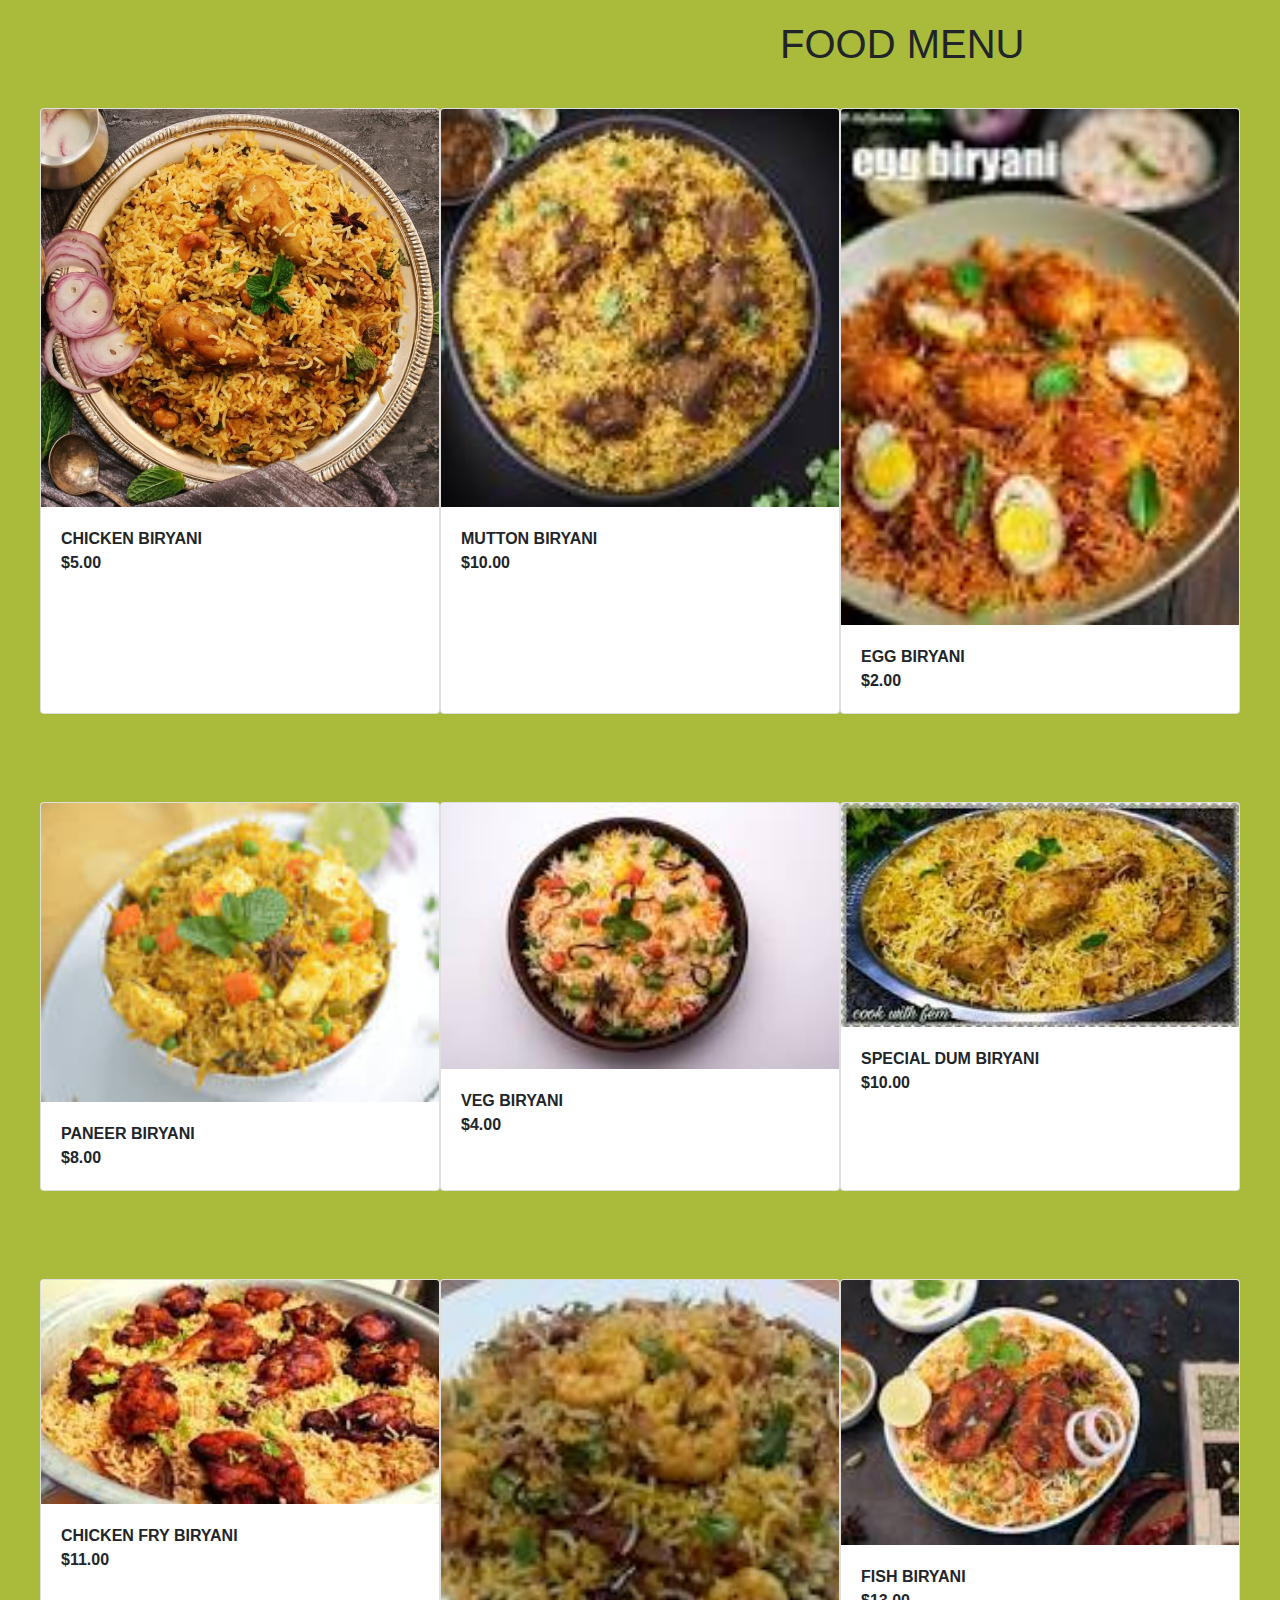
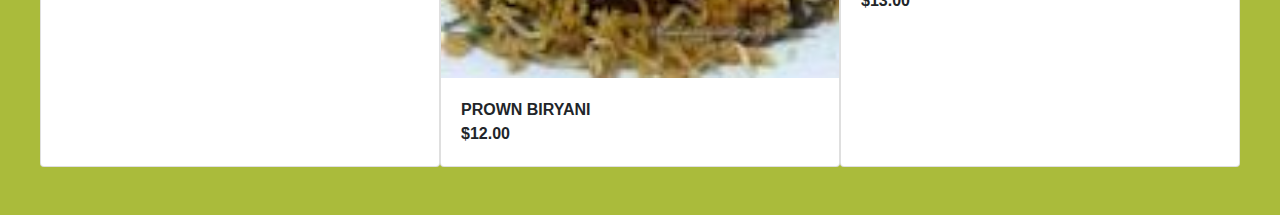
<file: food1.html>
<!doctype html>
<html lang="en">
  <head>
    <!-- Required meta tags -->
    <meta charset="utf-8">
    <meta name="viewport" content="width=device-width, initial-scale=1, shrink-to-fit=no">

    <!-- Bootstrap CSS -->
    <link rel="stylesheet" href="https://cdn.jsdelivr.net/npm/bootstrap@4.3.1/dist/css/bootstrap.min.css" integrity="sha384-ggOyR0iXCbMQv3Xipma34MD+dH/1fQ784/j6cY/iJTQUOhcWr7x9JvoRxT2MZw1T" crossorigin="anonymous">
    <link rel="stylesheet" href="food1style.css">
    <title>FOOD MENU</title>
  </head>
  <body>
    

    <!-- Optional JavaScript -->
    <!-- jQuery first, then Popper.js, then Bootstrap JS -->
    <script src="https://code.jquery.com/jquery-3.3.1.slim.min.js" integrity="sha384-q8i/X+965DzO0rT7abK41JStQIAqVgRVzpbzo5smXKp4YfRvH+8abtTE1Pi6jizo" crossorigin="anonymous"></script>
    <script src="https://cdn.jsdelivr.net/npm/popper.js@1.14.7/dist/umd/popper.min.js" integrity="sha384-UO2eT0CpHqdSJQ6hJty5KVphtPhzWj9WO1clHTMGa3JDZwrnQq4sF86dIHNDz0W1" crossorigin="anonymous"></script>
    <script src="https://cdn.jsdelivr.net/npm/bootstrap@4.3.1/dist/js/bootstrap.min.js" integrity="sha384-JjSmVgyd0p3pXB1rRibZUAYoIIy6OrQ6VrjIEaFf/nJGzIxFDsf4x0xIM+B07jRM" crossorigin="anonymous"></script>
    <div class="ok">
        <h1>FOOD MENU</h1>
    <div class="ok1">
    <div class="card" style="width: 30rem;" id="c1">
        <img class="card-img-top" src="biryani1.jpg" alt="Card image cap">
        <div class="card-body">
          <p class="card-text"><B>CHICKEN BIRYANI</B>  <br> <b>$5.00</b> </p>
        </div>
      </div>

      <div class="card" style="width: 30rem;" id="c2">
        <img class="card-img-top" src="B2.jpg" alt="Card image cap">
        <div class="card-body">
          <p class="card-text"><B>MUTTON BIRYANI</B>  <br> <b>$10.00</b> </p>
        </div>
      </div>
      
      
      <div class="card" style="width: 30rem;" id="c3">
        <img class="card-img-top" src="B3.jpg" alt="Card image cap">
        <div class="card-body">
          <p class="card-text"><B>EGG BIRYANI</B>  <br> <b>$2.00</b> </p>
        </div>
      </div>
      
</div>

<br><br>

<div class="ok1">
    <div class="card" style="width: 30rem;" id="c1">
        <img class="card-img-top" src="B4.jpg" alt="Card image cap">
        <div class="card-body">
          <p class="card-text"><B>PANEER BIRYANI</B>  <br> <b>$8.00</b> </p>
        </div>
      </div>

      <div class="card" style="width: 30rem;" id="c2">
        <img class="card-img-top" src="B5.jpg" alt="Card image cap">
        <div class="card-body">
          <p class="card-text"><B>VEG BIRYANI</B>  <br> <b>$4.00</b> </p>
        </div>
      </div>
      
      
      <div class="card" style="width: 30rem;" id="c3">
        <img class="card-img-top" src="B6.jpg" alt="Card image cap">
        <div class="card-body">
          <p class="card-text"><B>SPECIAL DUM BIRYANI</B>  <br> <b>$10.00</b> </p>
        </div>
      </div>
      
</div>
<br><br>

<div class="ok1">
    <div class="card" style="width: 30rem;" id="c1">
        <img class="card-img-top" src="B7.jpg" alt="Card image cap">
        <div class="card-body">
          <p class="card-text"><B>CHICKEN FRY BIRYANI</B>  <br> <b>$11.00</b> </p>
        </div>
      </div>

      <div class="card" style="width: 30rem;" id="c2">
        <img class="card-img-top" src="B8.jpg" alt="Card image cap">
        <div class="card-body">
          <p class="card-text"><B>PROWN BIRYANI</B>  <br> <b>$12.00</b> </p>
        </div>
      </div>
      
      
      <div class="card" style="width: 30rem;" id="c3">
        <img class="card-img-top" src="B9.jpg" alt="Card image cap">
        <div class="card-body">
          <p class="card-text"><B>FISH BIRYANI</B>  <br> <b>$13.00</b> </p>
        </div>
      </div>
      
</div>
<br><br>
      
</div>
</body>
</html>
</file>
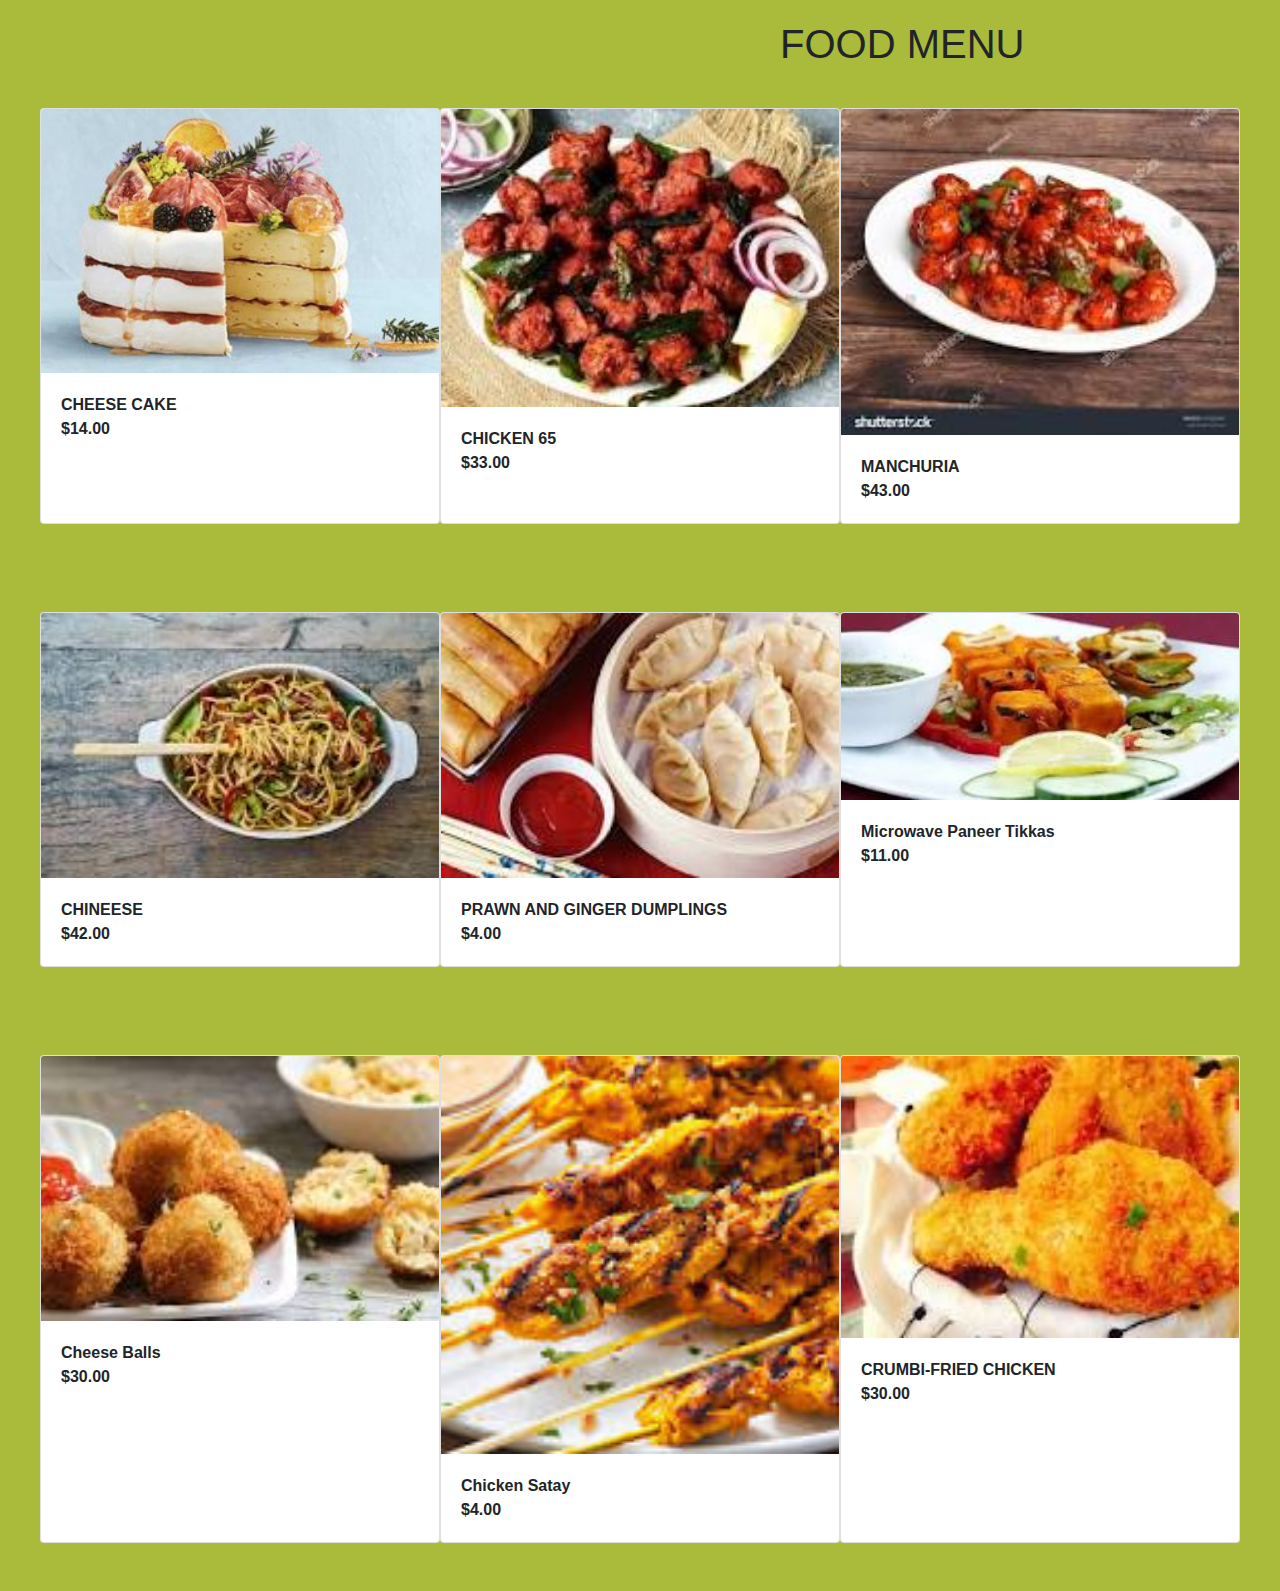
<file: food2.html>
<!doctype html>
<html lang="en">
  <head>
    <!-- Required meta tags -->
    <meta charset="utf-8">
    <meta name="viewport" content="width=device-width, initial-scale=1, shrink-to-fit=no">

    <!-- Bootstrap CSS -->
    <link rel="stylesheet" href="https://cdn.jsdelivr.net/npm/bootstrap@4.3.1/dist/css/bootstrap.min.css" integrity="sha384-ggOyR0iXCbMQv3Xipma34MD+dH/1fQ784/j6cY/iJTQUOhcWr7x9JvoRxT2MZw1T" crossorigin="anonymous">
    <link rel="stylesheet" href="food1style.css">
    <title>FOOD MENU</title>
  </head>
  <body>
    

    <!-- Optional JavaScript -->
    <!-- jQuery first, then Popper.js, then Bootstrap JS -->
    <script src="https://code.jquery.com/jquery-3.3.1.slim.min.js" integrity="sha384-q8i/X+965DzO0rT7abK41JStQIAqVgRVzpbzo5smXKp4YfRvH+8abtTE1Pi6jizo" crossorigin="anonymous"></script>
    <script src="https://cdn.jsdelivr.net/npm/popper.js@1.14.7/dist/umd/popper.min.js" integrity="sha384-UO2eT0CpHqdSJQ6hJty5KVphtPhzWj9WO1clHTMGa3JDZwrnQq4sF86dIHNDz0W1" crossorigin="anonymous"></script>
    <script src="https://cdn.jsdelivr.net/npm/bootstrap@4.3.1/dist/js/bootstrap.min.js" integrity="sha384-JjSmVgyd0p3pXB1rRibZUAYoIIy6OrQ6VrjIEaFf/nJGzIxFDsf4x0xIM+B07jRM" crossorigin="anonymous"></script>
    <div class="ok">
        <h1>FOOD MENU</h1>
    <div class="ok1">
    <div class="card" style="width: 30rem;" id="c1">
        <img class="card-img-top" src="S1.jpg" alt="Card image cap">
        <div class="card-body">
          <p class="card-text"><B>CHEESE CAKE</B>  <br> <b>$14.00</b> </p>
        </div>
      </div>

      <div class="card" style="width: 30rem;" id="c2">
        <img class="card-img-top" src="S2.jpg" alt="Card image cap">
        <div class="card-body">
          <p class="card-text"><B>CHICKEN 65</B>  <br> <b>$33.00</b> </p>
        </div>
      </div>
      
      
      <div class="card" style="width: 30rem;" id="c3">
        <img class="card-img-top" src="S3.jpg" alt="Card image cap">
        <div class="card-body">
          <p class="card-text"><B>MANCHURIA</B>  <br> <b>$43.00</b> </p>
        </div>
      </div>
      
</div>

<br><br>

<div class="ok1">
    <div class="card" style="width: 30rem;" id="c1">
        <img class="card-img-top" src="S4.jpg" alt="Card image cap">
        <div class="card-body">
          <p class="card-text"><B>CHINEESE</B>  <br> <b>$42.00</b> </p>
        </div>
      </div>

      <div class="card" style="width: 30rem;" id="c2">
        <img class="card-img-top" src="S5.jpg" alt="Card image cap">
        <div class="card-body">
          <p class="card-text"><B>PRAWN AND GINGER DUMPLINGS</B>  <br> <b>$4.00</b> </p>
        </div>
      </div>
      
      
      <div class="card" style="width: 30rem;" id="c3">
        <img class="card-img-top" src="S6.jpg" alt="Card image cap">
        <div class="card-body">
          <p class="card-text"><B>Microwave Paneer Tikkas</B>  <br> <b>$11.00</b> </p>
        </div>
      </div>
      
</div>
<br><br>

<div class="ok1">
    <div class="card" style="width: 30rem;" id="c1">
        <img class="card-img-top" src="S7.jpg" alt="Card image cap">
        <div class="card-body">
          <p class="card-text"><B>Cheese Balls</B>  <br> <b>$30.00</b> </p>
        </div>
      </div>

      <div class="card" style="width: 30rem;" id="c2">
        <img class="card-img-top" src="S8.jpg" alt="Card image cap">
        <div class="card-body">
          <p class="card-text"><B>Chicken Satay</B>  <br> <b>$4.00</b> </p>
        </div>
      </div>
      
      
      <div class="card" style="width: 30rem;" id="c3">
        <img class="card-img-top" src="S9.jpg" alt="Card image cap">
        <div class="card-body">
          <p class="card-text"><B>CRUMBI-FRIED CHICKEN</B>  <br> <b>$30.00</b> </p>
        </div>
      </div>
      
</div>
<br><br>
      
</div>
</body>
</html>
</file>
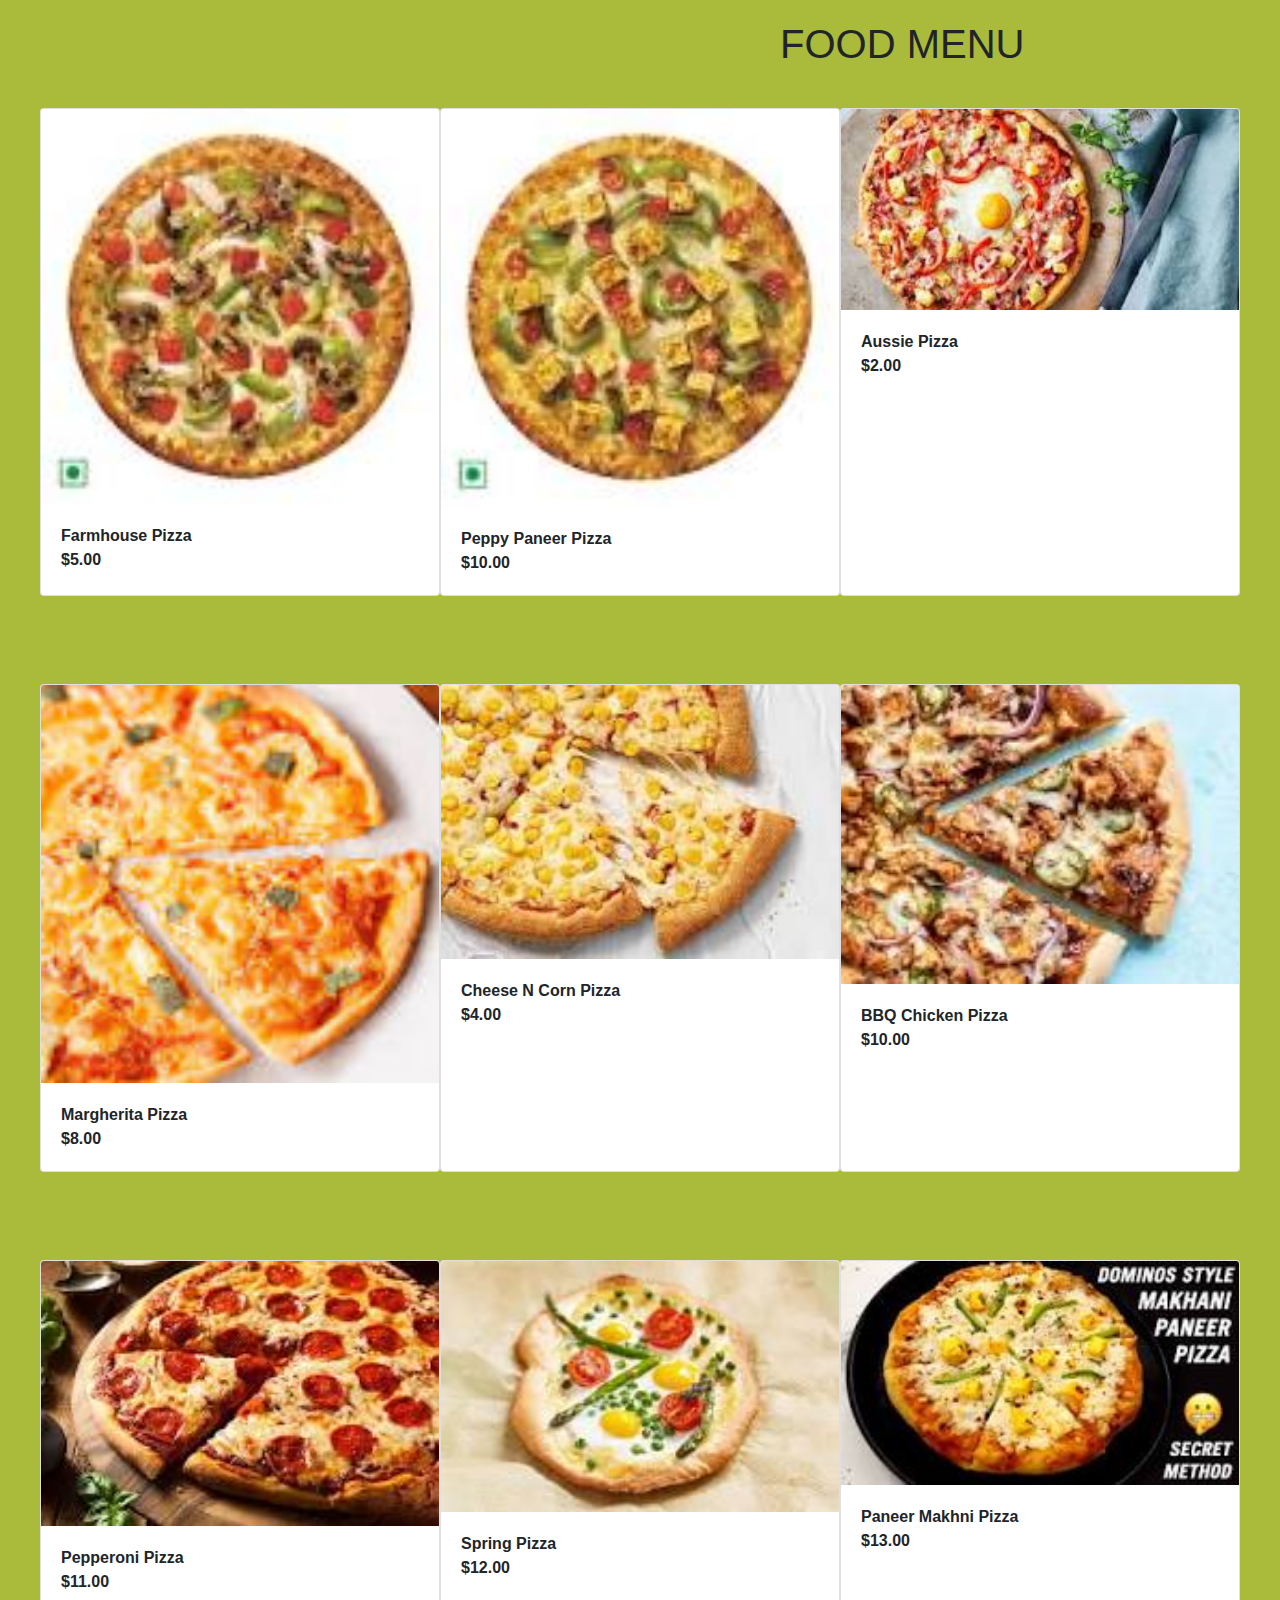
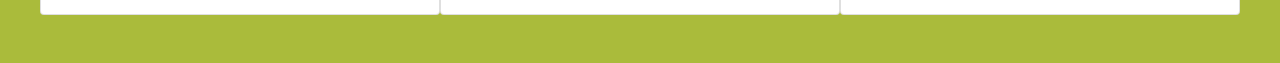
<file: food3.html>
<!doctype html>
<html lang="en">
  <head>
    <!-- Required meta tags -->
    <meta charset="utf-8">
    <meta name="viewport" content="width=device-width, initial-scale=1, shrink-to-fit=no">

    <!-- Bootstrap CSS -->
    <link rel="stylesheet" href="https://cdn.jsdelivr.net/npm/bootstrap@4.3.1/dist/css/bootstrap.min.css" integrity="sha384-ggOyR0iXCbMQv3Xipma34MD+dH/1fQ784/j6cY/iJTQUOhcWr7x9JvoRxT2MZw1T" crossorigin="anonymous">
    <link rel="stylesheet" href="food1style.css">
    <title>FOOD MENU</title>
  </head>
  <body>
    

    <!-- Optional JavaScript -->
    <!-- jQuery first, then Popper.js, then Bootstrap JS -->
    <script src="https://code.jquery.com/jquery-3.3.1.slim.min.js" integrity="sha384-q8i/X+965DzO0rT7abK41JStQIAqVgRVzpbzo5smXKp4YfRvH+8abtTE1Pi6jizo" crossorigin="anonymous"></script>
    <script src="https://cdn.jsdelivr.net/npm/popper.js@1.14.7/dist/umd/popper.min.js" integrity="sha384-UO2eT0CpHqdSJQ6hJty5KVphtPhzWj9WO1clHTMGa3JDZwrnQq4sF86dIHNDz0W1" crossorigin="anonymous"></script>
    <script src="https://cdn.jsdelivr.net/npm/bootstrap@4.3.1/dist/js/bootstrap.min.js" integrity="sha384-JjSmVgyd0p3pXB1rRibZUAYoIIy6OrQ6VrjIEaFf/nJGzIxFDsf4x0xIM+B07jRM" crossorigin="anonymous"></script>
    <div class="ok">
        <h1>FOOD MENU</h1>
    <div class="ok1">
    <div class="card" style="width: 30rem;" id="c1">
        <img class="card-img-top" src="P1.jpg" alt="Card image cap">
        <div class="card-body">
          <p class="card-text"><B>Farmhouse Pizza</B>  <br> <b>$5.00</b> </p>
        </div>
      </div>

      <div class="card" style="width: 30rem;" id="c2">
        <img class="card-img-top" src="P2.jpg" alt="Card image cap">
        <div class="card-body">
          <p class="card-text"><B>Peppy Paneer Pizza</B>  <br> <b>$10.00</b> </p>
        </div>
      </div>
      
      
      <div class="card" style="width: 30rem;" id="c3">
        <img class="card-img-top" src="P3.jpg" alt="Card image cap">
        <div class="card-body">
          <p class="card-text"><B>Aussie Pizza</B>  <br> <b>$2.00</b> </p>
        </div>
      </div>
      
</div>

<br><br>

<div class="ok1">
    <div class="card" style="width: 30rem;" id="c1">
        <img class="card-img-top" src="P4.jpg" alt="Card image cap">
        <div class="card-body">
          <p class="card-text"><B>Margherita Pizza</B>  <br> <b>$8.00</b> </p>
        </div>
      </div>

      <div class="card" style="width: 30rem;" id="c2">
        <img class="card-img-top" src="P5.jpg" alt="Card image cap">
        <div class="card-body">
          <p class="card-text"><B>Cheese N Corn Pizza</B>  <br> <b>$4.00</b> </p>
        </div>
      </div>
      
      
      <div class="card" style="width: 30rem;" id="c3">
        <img class="card-img-top" src="P6.jpg" alt="Card image cap">
        <div class="card-body">
          <p class="card-text"><B>BBQ Chicken Pizza</B>  <br> <b>$10.00</b> </p>
        </div>
      </div>
      
</div>
<br><br>

<div class="ok1">
    <div class="card" style="width: 30rem;" id="c1">
        <img class="card-img-top" src="P7.jpg" alt="Card image cap">
        <div class="card-body">
          <p class="card-text"><B>Pepperoni Pizza</B>  <br> <b>$11.00</b> </p>
        </div>
      </div>

      <div class="card" style="width: 30rem;" id="c2">
        <img class="card-img-top" src="P8.jpg" alt="Card image cap">
        <div class="card-body">
          <p class="card-text"><B>Spring Pizza</B>  <br> <b>$12.00</b> </p>
        </div>
      </div>
      
      
      <div class="card" style="width: 30rem;" id="c3">
        <img class="card-img-top" src="P9.jpg" alt="Card image cap">
        <div class="card-body">
          <p class="card-text"><B>Paneer Makhni Pizza</B>  <br> <b>$13.00</b> </p>
        </div>
      </div>
      
</div>
<br><br>
      
</div>
</body>
</html>
</file>
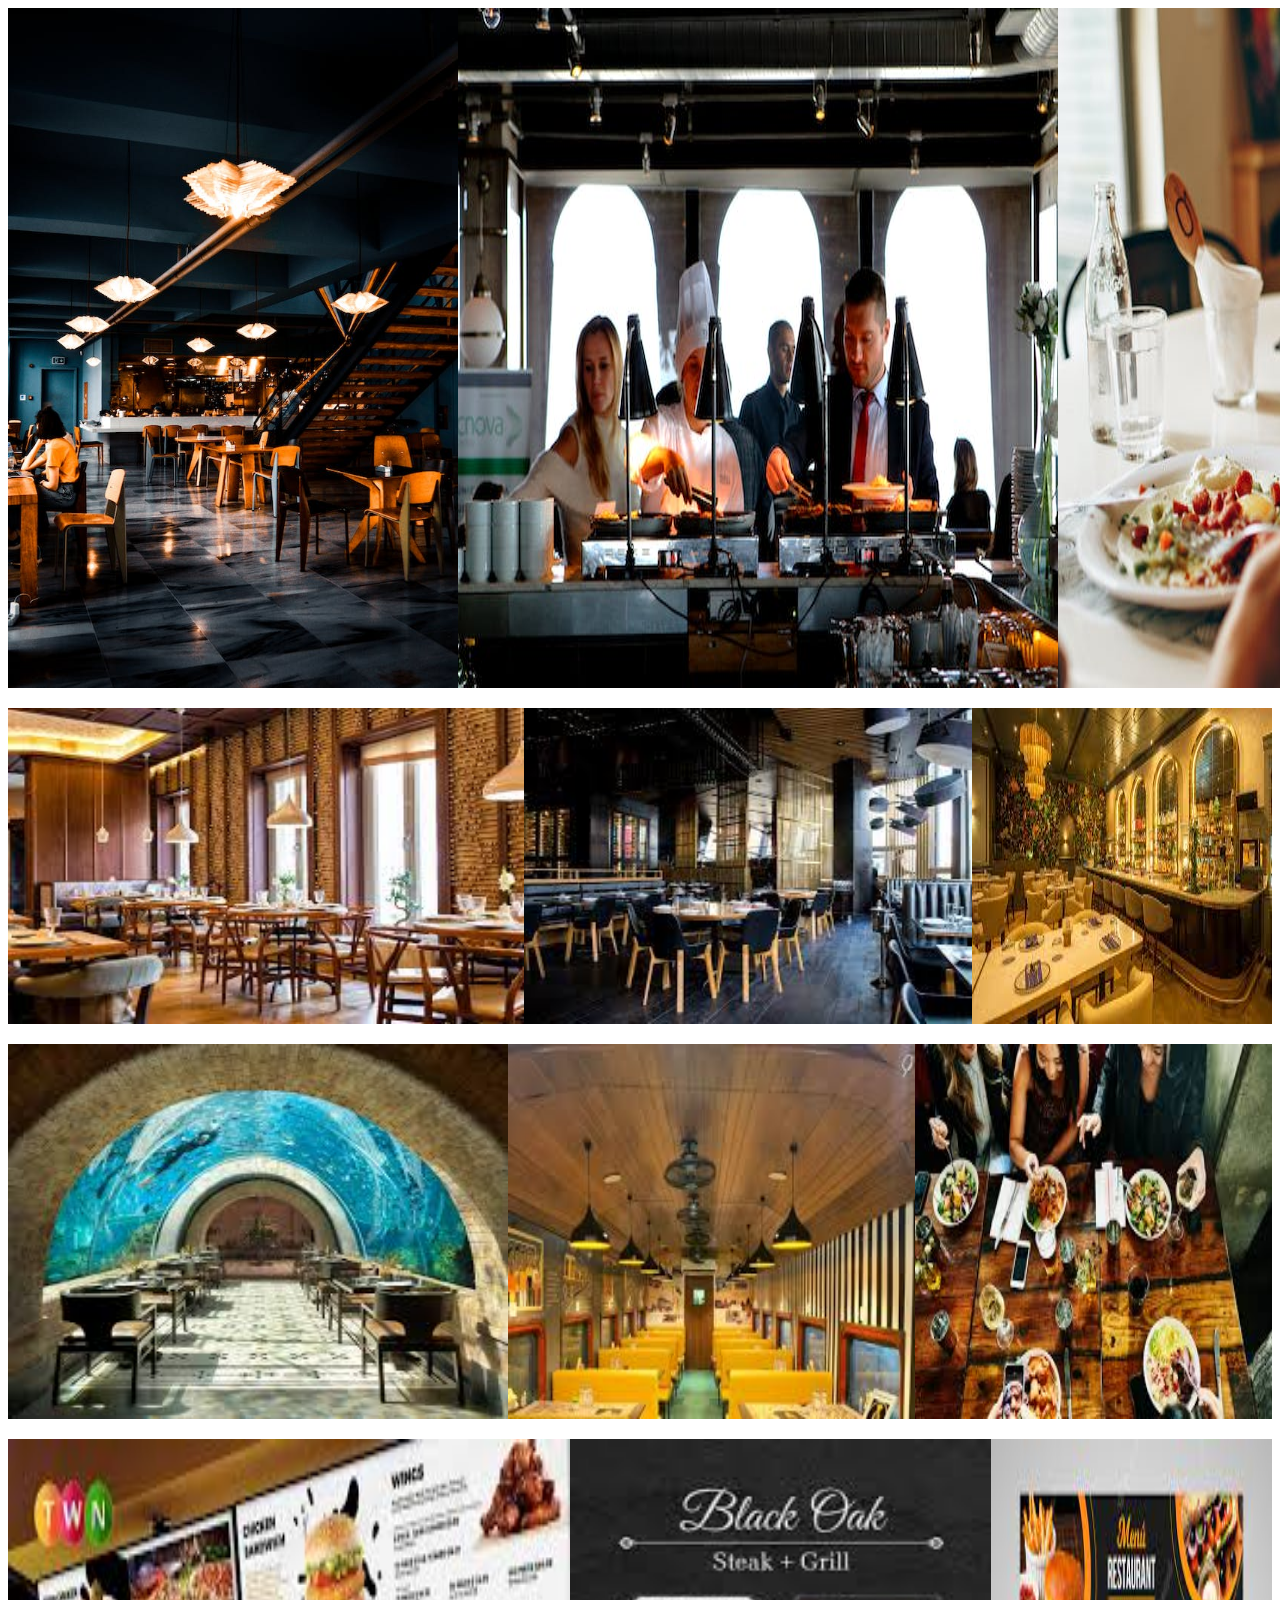
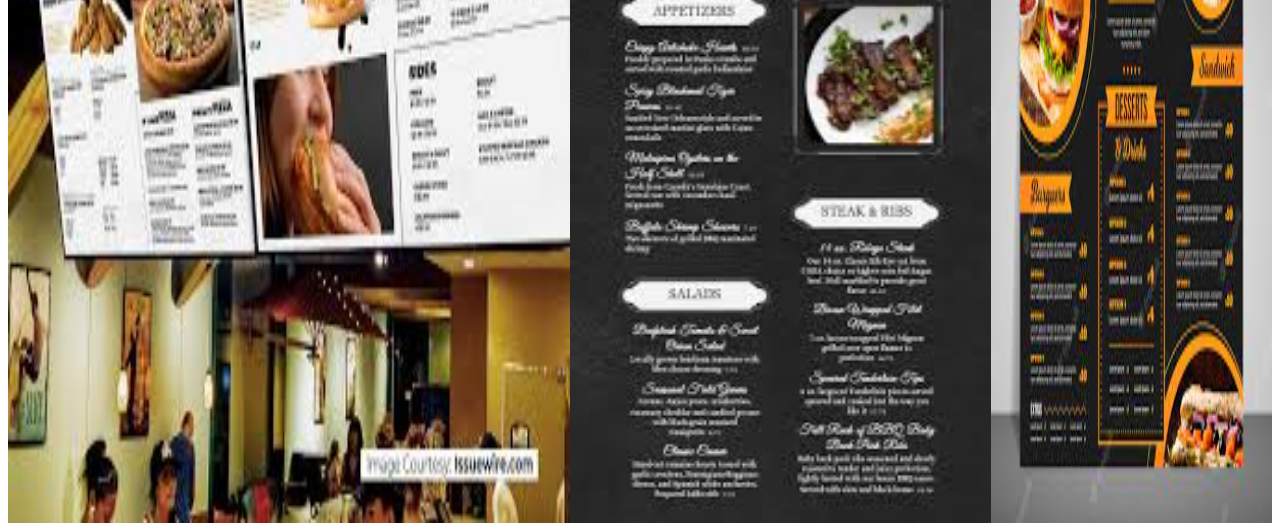
<file: gallery.html>
<!DOCTYPE html>
<html lang="en">
<head>
    <link rel="stylesheet" href="gallerycss.css">
    <meta charset="UTF-8">
    <meta http-equiv="X-UA-Compatible" content="IE=edge">
    <meta name="viewport" content="width=device-width, initial-scale=1.0">
    <title>RESTAURENT PHOTOS</title>
</head>
<body>
    <div class="ok">
            <img src="img6.jpeg" alt="" id="ok11">
            <img src="img7.jpeg" alt="" id="ook">
            <img src="img8.jpeg" alt="" id="ook11">
        </div>
        <div class="ok2">
            <img src="img9.jpg" alt=""  id="ok22">
            <img src="img10.jpg" alt="" id="ok33">
            <img src="img11.jpg" alt="" id="ok44">
        </div>

        <div class="ok3">
            <img src="img12.jpg" alt="" id="ok222">
            <img src="img13.jpg" alt="" id="ok333">
            <img src="img14.jpg" alt="" id="ok444">
        </div>

        <div class="ok4">
            <img src="img15.jpg" alt=""  id="ok2222">
            <img src="img16.jpg" alt="" id="ok3333">
            <img src="img17.jpg" alt="" id="ok4444">
        </div>

</body>
</html>
</file>
<file: food1style.css>
.ok1
{
    margin-top: 40px;
    display: flex;
    padding-left:40px;
    justify-content: space-between;
    padding-right:40px;
}

.ok
{
    background-color: rgb(170, 187, 59);
}

.ok h1
{
    padding-top: 20px;
    margin-left: 780px;
}
</file>
<file: gallerycss.css>
.ok
{
    display: flex;
    justify-content: space-between;
}

#ook
{
    width: 700px;
}

#ok11
{
    width: 450px;
}

.ok2
{
    margin-top:20px;
    display: flex;
    justify-content: space-between;
}


#ok22
{
    width: 750px;
}

#ok33
{
    width: 650px;
}

#ok44
{
    width: 350px;
}


.ok3
{
    margin-top:20px;
    display: flex;
    justify-content: space-between;
}

#ok222
{
    width: 700px;
}

#ok333
{
    width: 570px;
}

#ok444
{
    width: 500px;
}


.ok4
{
    margin-top:20px;
    display: flex;
    justify-content: space-between;
}

#ok2222
{
    width:800px;
}

#ok3333
{
    width: 600px;
}

#ok4444
{
    width: 400px;
}

.ok :hover  img
{
    width:300px;
}
</file>
